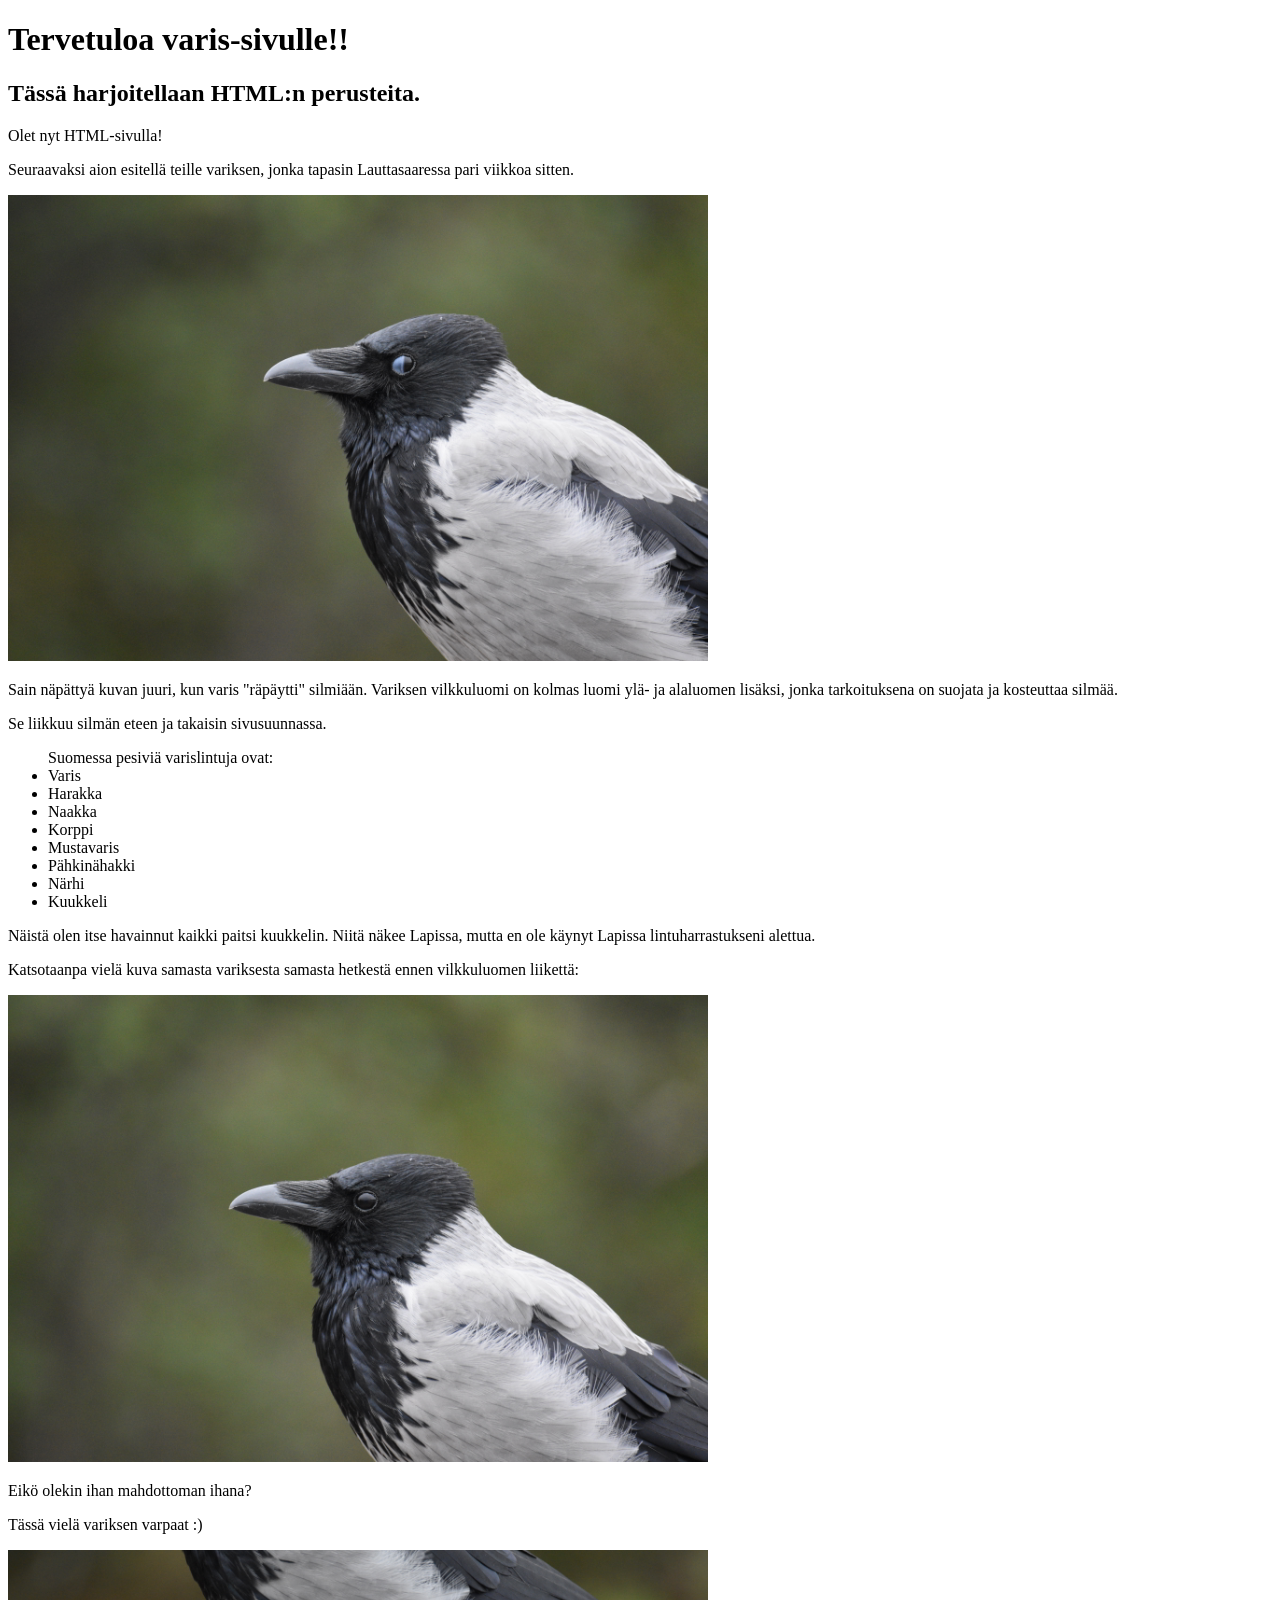
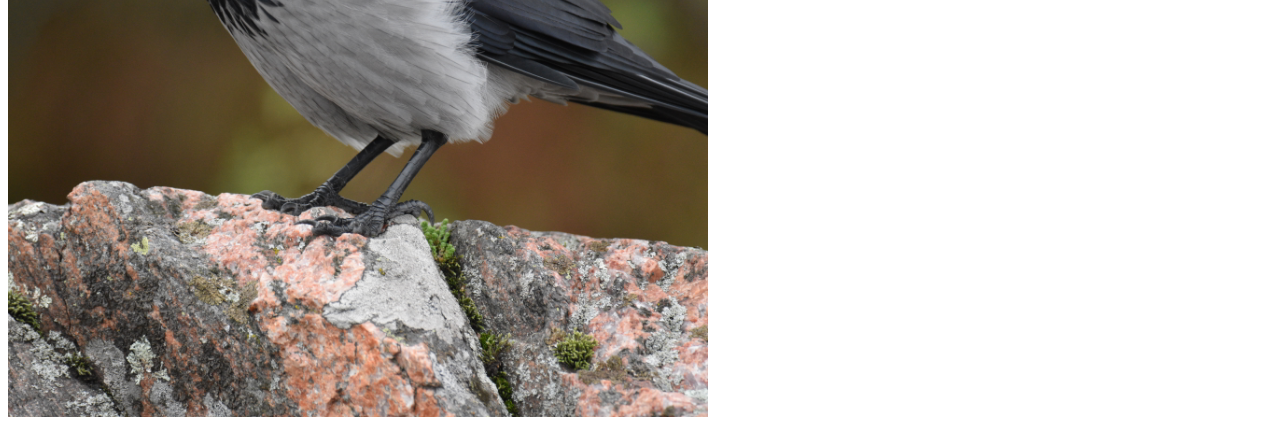
<file: Practice/index.html>
<!DOCTYPE html>
<html lang="en">
<head>
    <meta charset="UTF-8">
    <meta name="viewport" content="width=device-width, initial-scale=1.0">
    <title>HTML Intro</title>
</head>
<body>
    <h1>Tervetuloa varis-sivulle!!</h1>
    <h2>Tässä harjoitellaan HTML:n perusteita.</h2>
    <p>Olet nyt HTML-sivulla!</p>
    <p>Seuraavaksi aion esitellä teille variksen, jonka tapasin Lauttasaaressa pari viikkoa sitten.</p>
    <img src="DSC_8711.JPG"
        alt="Varis Lauttasaaressa" width="700">
    <p>Sain näpättyä kuvan juuri, kun varis "räpäytti" silmiään. Variksen vilkkuluomi on kolmas luomi ylä- ja alaluomen lisäksi, jonka tarkoituksena on suojata ja kosteuttaa silmää.</p>
    <p>Se liikkuu silmän eteen ja takaisin sivusuunnassa.</p>

    <ul> Suomessa pesiviä varislintuja ovat:
        <li>Varis</li>
        <li>Harakka</li>
        <li>Naakka</li>
        <li>Korppi</li>
        <li>Mustavaris</li>
        <li>Pähkinähakki</li>
        <li>Närhi</li>
        <li>Kuukkeli</li>
    </ul>
    <p>Näistä olen itse havainnut kaikki paitsi kuukkelin. Niitä näkee Lapissa, mutta en ole käynyt Lapissa lintuharrastukseni alettua.</p>
    <p> </p>
    <p>Katsotaanpa vielä kuva samasta variksesta samasta hetkestä ennen vilkkuluomen liikettä:</p>
    <img src="DSC_8702.JPG"
        alt="Varis Lauttasaaressa" width="700">
    <p>Eikö olekin ihan mahdottoman ihana?</p>
    <p> </p>
    <p>Tässä vielä variksen varpaat :)</p>
    <img src="DSC_8682.JPG"
        alt="Variksen varpaat" width="700">
</body>
</html>
</file>
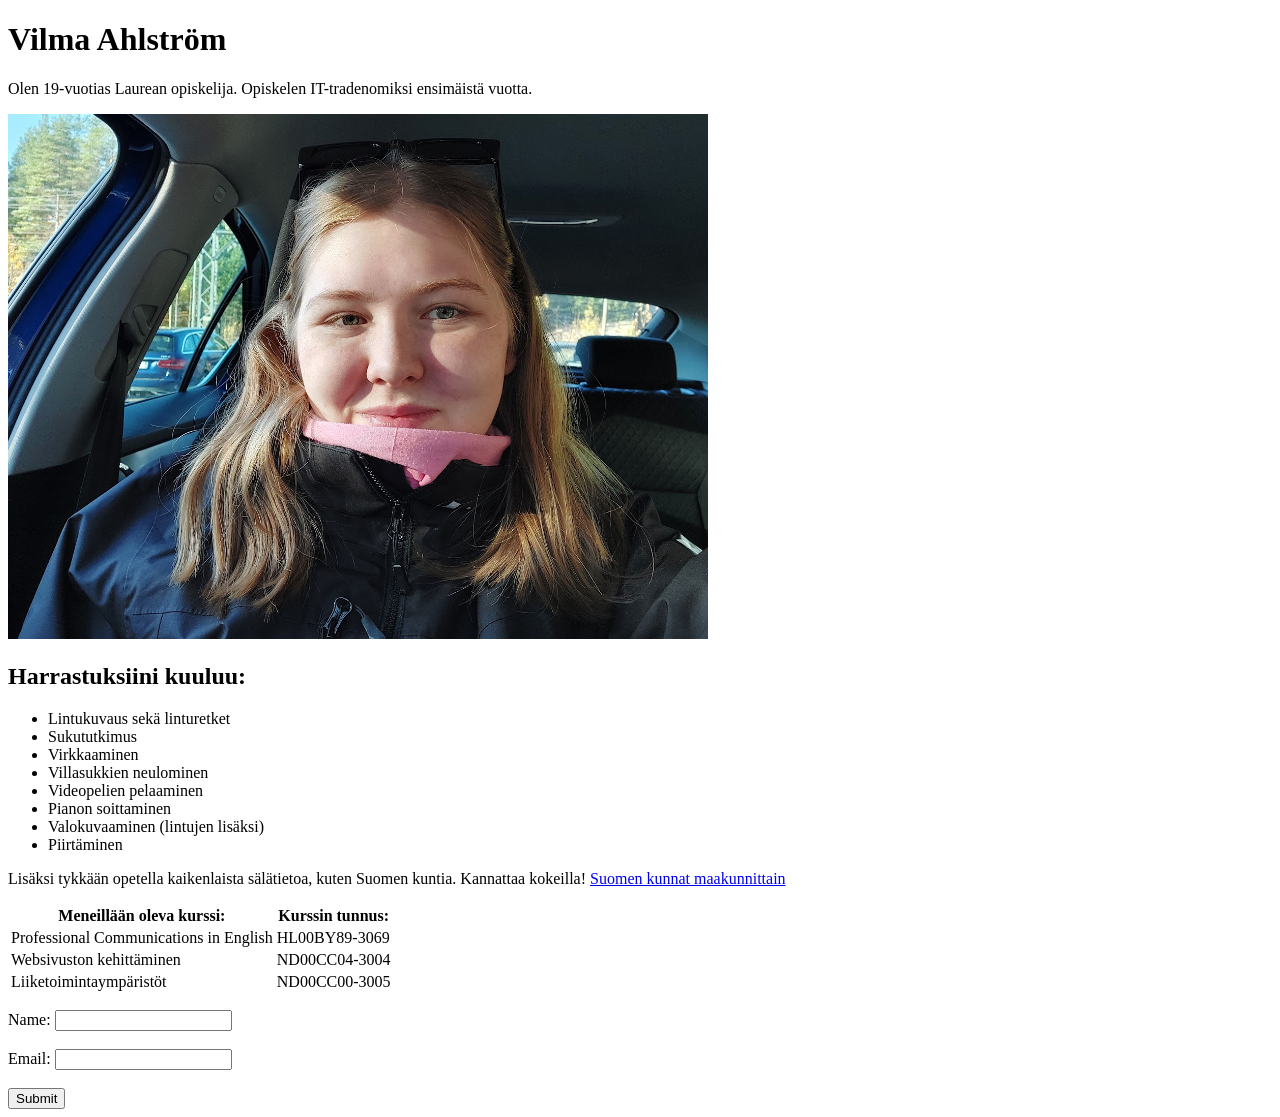
<file: WS_01/index.html>
<!DOCTYPE html>
<html lang="fi">
<head>
    <meta charset="UTF-8">
    <meta name="viewport" content="width=device-width, initial-scale=1.0">
    <title>Vilman HTML-sivu</title>
</head>
<body>
    <h1>Vilma Ahlström</h1>
    <p>Olen 19-vuotias Laurean opiskelija. Opiskelen IT-tradenomiksi ensimäistä vuotta.</p>
    <img src="20261019_112214.jpg"
        alt="Vilma Ahlströmin omakuva" width="700">
    <h2>Harrastuksiini kuuluu:</h2>
    <ul>
        <li>Lintukuvaus sekä linturetket</li>
        <li>Sukututkimus</li>
        <li>Virkkaaminen</li>
        <li>Villasukkien neulominen</li>
        <li>Videopelien pelaaminen</li>
        <li>Pianon soittaminen</li>
        <li>Valokuvaaminen (lintujen lisäksi)</li>
        <li>Piirtäminen</li>
    </ul>

    <p>
        Lisäksi tykkään opetella kaikenlaista sälätietoa, kuten Suomen kuntia. Kannattaa kokeilla!
        <a href="https://www.jetpunk.com/series/1293002/suomen-kunnat-maakunnittain">Suomen kunnat maakunnittain</a>
    </p>

    <p> </p>
    <table>
        <tr>
            <th>Meneillään oleva kurssi:</th>
            <th>Kurssin tunnus:</th>
        </tr>
        <tr>
            <td>Professional Communications in English</td>
            <td>HL00BY89-3069</td>
        </tr>
        <tr>
            <td>Websivuston kehittäminen</td>
            <td>ND00CC04-3004</td>
        </tr>
        <tr>
            <td>Liiketoimintaympäristöt</td>
            <td>ND00CC00-3005</td>
        </tr>
    </table>

    <p> </p>
    
    <form>
        <label for="name">Name:</label>
        <input type="text" id="name" name="name"><br><br>

        <label for="email">Email:</label>
        <input type="email" id="email" name="email"><br><br>

        <input type="submit" value="Submit">
    </form>
</body>
</html>
</file>
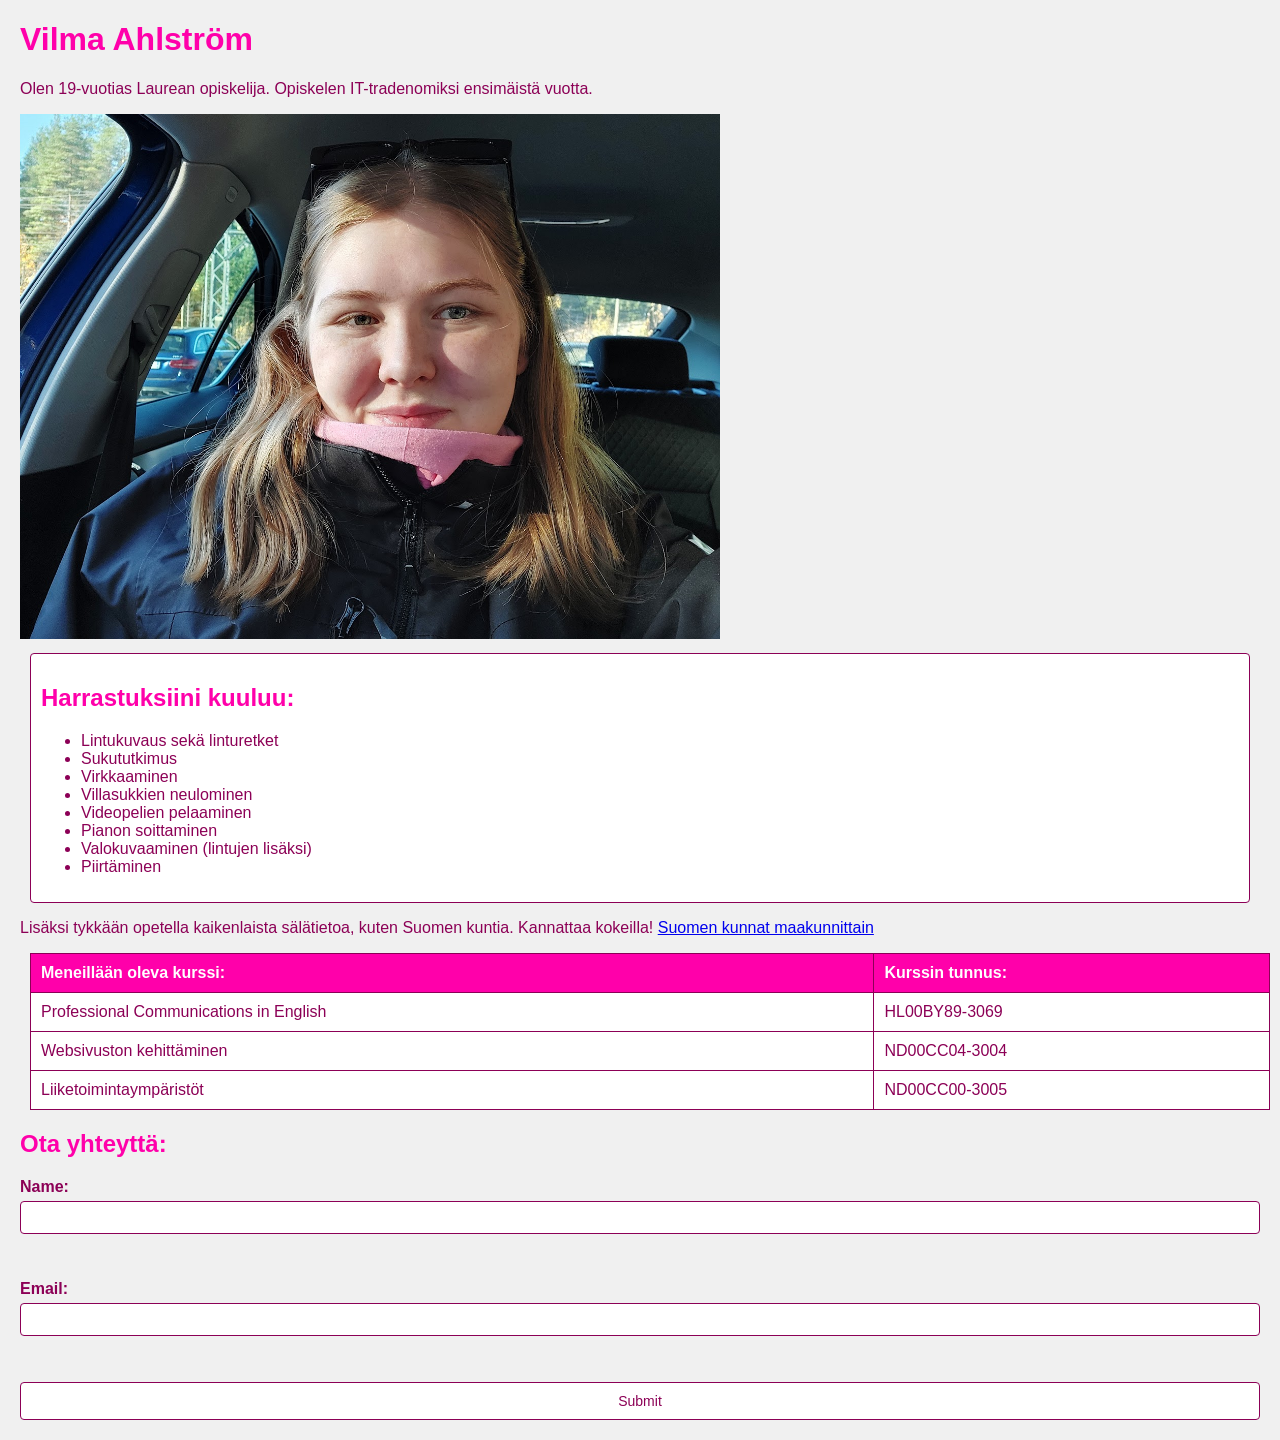
<file: WS_02/index.html>
<!DOCTYPE html>
<html lang="fi">
<head>
    <meta charset="UTF-8">
    <meta name="viewport" content="width=device-width, initial-scale=1.0">
    <title>Vilman HTML-sivu</title>
    <link rel="stylesheet" href="style.css">

    <style>
        h2 {
            color: #FF00AA;
        }
    </style>
</head>
<body>
    <h1 style="color: #FF00AA;">Vilma Ahlström</h1>
    <p>Olen 19-vuotias Laurean opiskelija. Opiskelen IT-tradenomiksi ensimäistä vuotta.</p>
    <img src="20261019_112214.jpg"
        alt="Vilma Ahlströmin omakuva" width="700">

    <div class="content-box">
        <h2>Harrastuksiini kuuluu:</h2>
        <ul>
            <li>Lintukuvaus sekä linturetket</li>
            <li>Sukututkimus</li>
            <li>Virkkaaminen</li>
            <li>Villasukkien neulominen</li>
            <li>Videopelien pelaaminen</li>
            <li>Pianon soittaminen</li>
            <li>Valokuvaaminen (lintujen lisäksi)</li>
            <li>Piirtäminen</li>
        </ul>
    </div>    


    <p>
        Lisäksi tykkään opetella kaikenlaista sälätietoa, kuten Suomen kuntia. Kannattaa kokeilla!
        <a href="https://www.jetpunk.com/series/1293002/suomen-kunnat-maakunnittain">Suomen kunnat maakunnittain</a>
    </p>

    <p> </p>
    <table>
        <tr>
            <th>Meneillään oleva kurssi:</th>
            <th>Kurssin tunnus:</th>
        </tr>
        <tr>
            <td>Professional Communications in English</td>
            <td>HL00BY89-3069</td>
        </tr>
        <tr>
            <td>Websivuston kehittäminen</td>
            <td>ND00CC04-3004</td>
        </tr>
        <tr>
            <td>Liiketoimintaympäristöt</td>
            <td>ND00CC00-3005</td>
        </tr>
    </table>

    <p> </p>
    <h2>Ota yhteyttä:</h2>
    <form>
        <label for="name">Name:</label>
        <input type="text" id="name" name="name"><br><br>

        <label for="email">Email:</label>
        <input type="email" id="email" name="email"><br><br>

        <input type="submit" value="Submit">
    </form>
</body>
</html>
</file>
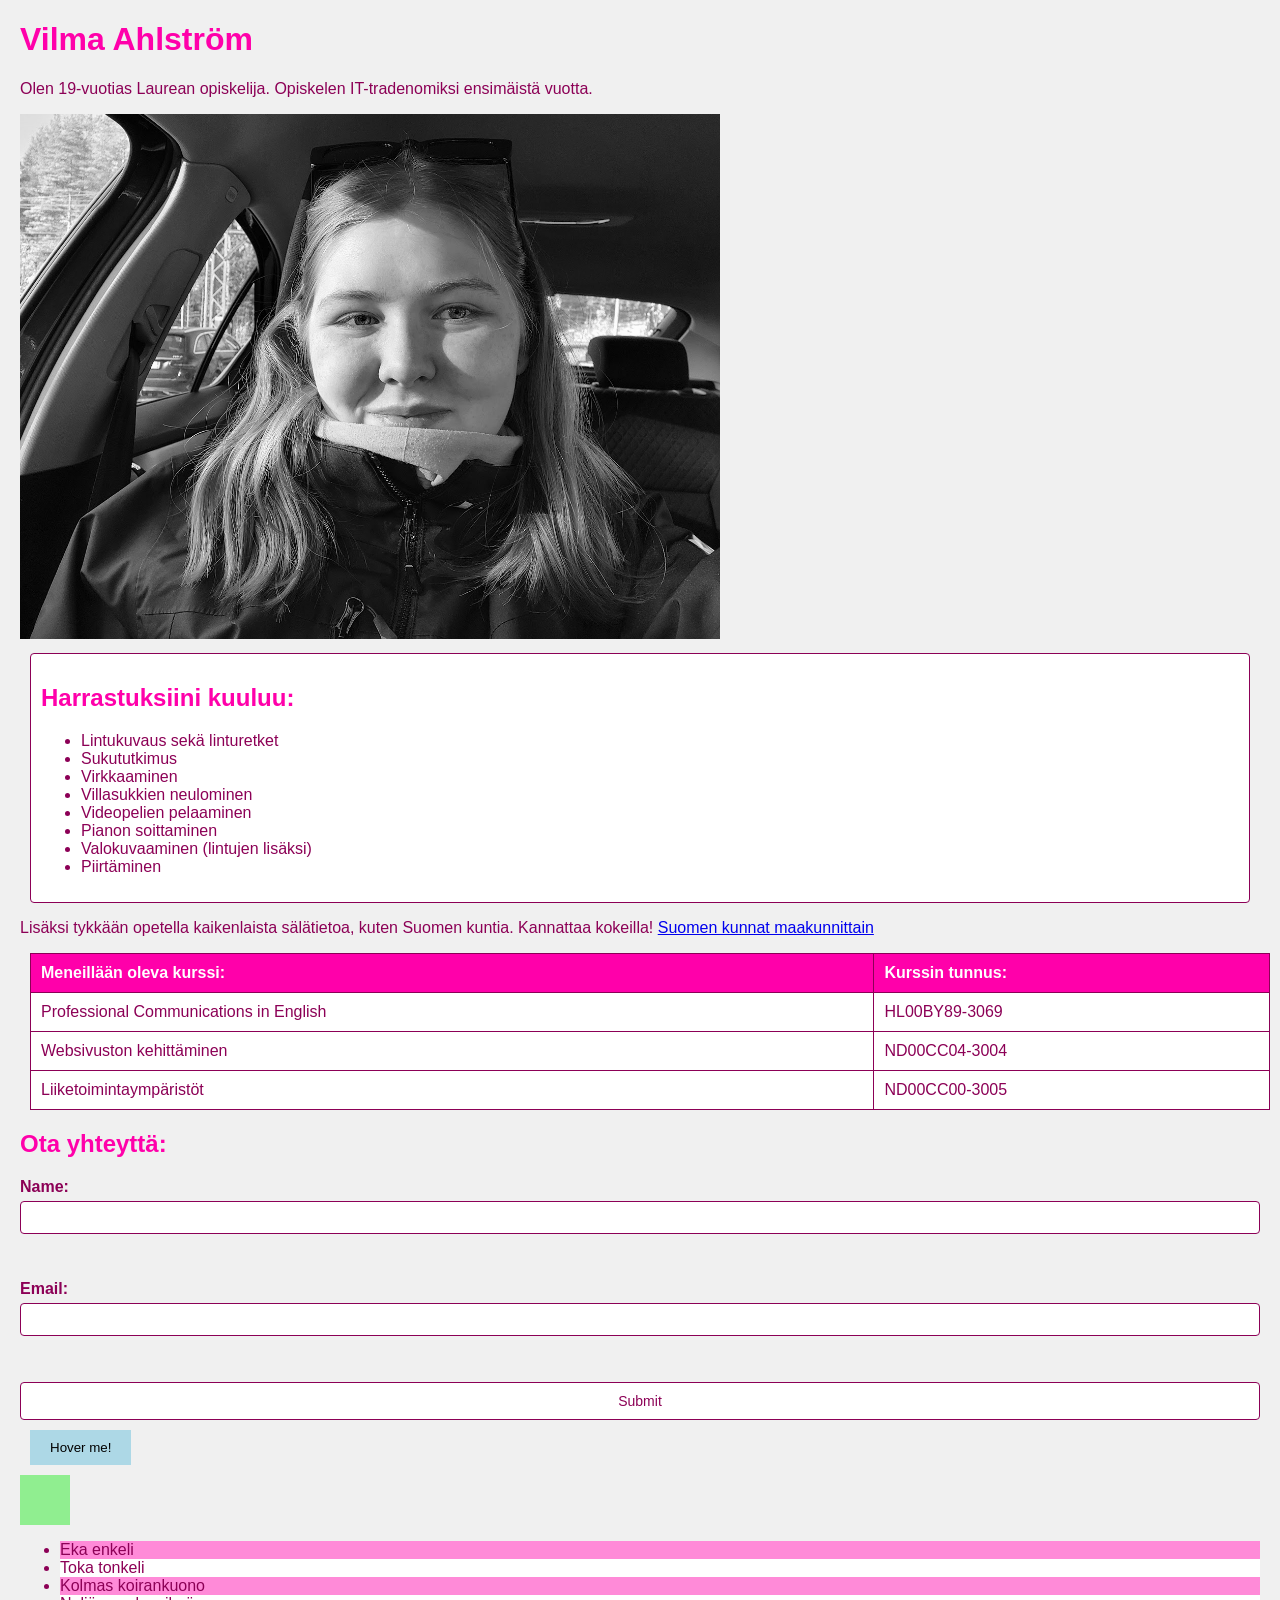
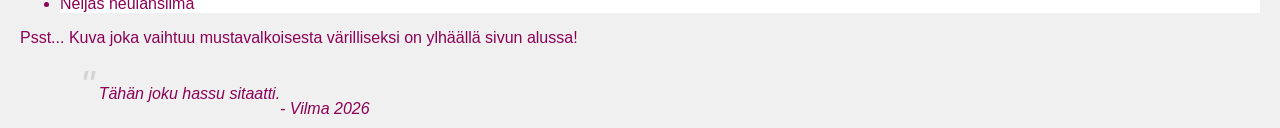
<file: WS_03/index.html>
<!DOCTYPE html>
<html lang="fi">
<head>
    <meta charset="UTF-8">
    <meta name="viewport" content="width=device-width, initial-scale=1.0">
    <title>Vilman HTML-sivu</title>
    <link rel="stylesheet" href="style.css">

    <style>
        h2 {
            color: #FF00AA;
        }
    </style>
</head>
<body>
    <h1 style="color: #FF00AA;">Vilma Ahlström</h1>
    <p>Olen 19-vuotias Laurean opiskelija. Opiskelen IT-tradenomiksi ensimäistä vuotta.</p>
    <img src="20261019_112214.jpg"
        alt="Vilma Ahlströmin omakuva" width="700"
        class="filter-image">

    <div class="content-box">
        <h2>Harrastuksiini kuuluu:</h2>
        <ul>
            <li>Lintukuvaus sekä linturetket</li>
            <li>Sukututkimus</li>
            <li>Virkkaaminen</li>
            <li>Villasukkien neulominen</li>
            <li>Videopelien pelaaminen</li>
            <li>Pianon soittaminen</li>
            <li>Valokuvaaminen (lintujen lisäksi)</li>
            <li>Piirtäminen</li>
        </ul>
    </div>    


    <p>
        Lisäksi tykkään opetella kaikenlaista sälätietoa, kuten Suomen kuntia. Kannattaa kokeilla!
        <a href="https://www.jetpunk.com/series/1293002/suomen-kunnat-maakunnittain">Suomen kunnat maakunnittain</a>
    </p>

    <p> </p>
    <table>
        <tr>
            <th>Meneillään oleva kurssi:</th>
            <th>Kurssin tunnus:</th>
        </tr>
        <tr>
            <td>Professional Communications in English</td>
            <td>HL00BY89-3069</td>
        </tr>
        <tr>
            <td>Websivuston kehittäminen</td>
            <td>ND00CC04-3004</td>
        </tr>
        <tr>
            <td>Liiketoimintaympäristöt</td>
            <td>ND00CC00-3005</td>
        </tr>
    </table>

    <p> </p>
    <h2>Ota yhteyttä:</h2>
    <form>
        <label for="name">Name:</label>
        <input type="text" id="name" name="name"><br><br>

        <label for="email">Email:</label>
        <input type="email" id="email" name="email"><br><br>

        <input type="submit" value="Submit">
    </form>



    <button class="transition-button">Hover me!</button>

    <div class="animation-box"></div>

    <ul class="pseudo-list">
        <li>Eka enkeli</li>
        <li>Toka tonkeli</li>
        <li>Kolmas koirankuono</li>
        <li>Neljäs neulansilmä</li>
    </ul>

    <p>Psst... Kuva joka vaihtuu mustavalkoisesta värilliseksi on ylhäällä sivun alussa!</p>

    <blockquote class="quote">
         Tähän joku hassu sitaatti.
    </blockquote>
</body>
</html>
</file>
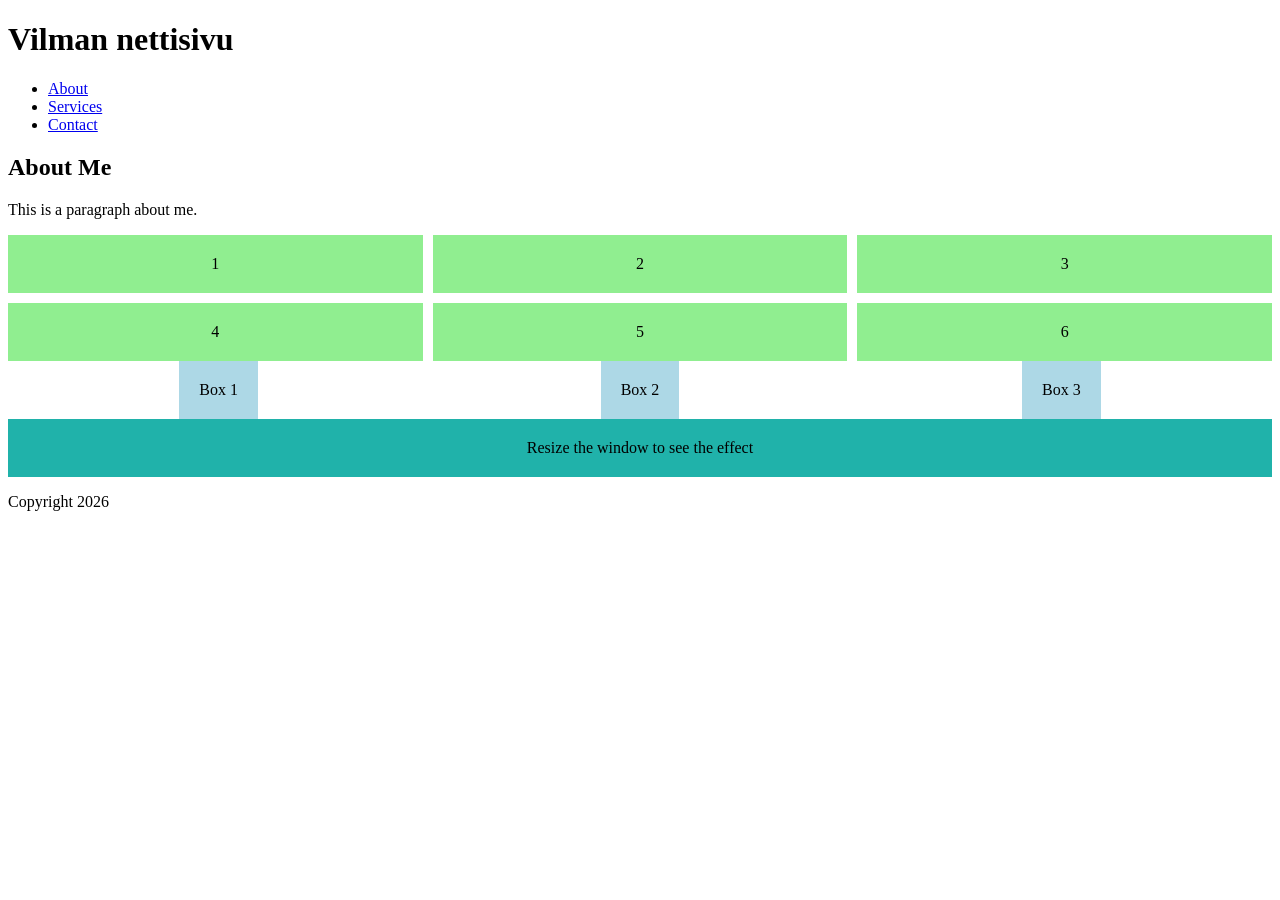
<file: WS_04/index.html>
<!DOCTYPE html>
<html lang="fi">
<head>
    <meta charset="UTF-8">
    <meta name="viewport" content="width=device-width, initial-scale=1.0">
    <title>Document</title>
    <link rel="stylesheet" href="style.css">
</head>
<body>
    <header>
        <h1>Vilman nettisivu</h1>
        <nav>
            <ul>
                <li><a href="#about">About</a></li>
                <li><a href="#services">Services</a></li>
                <li><a href="#contact">Contact</a></li>
            </ul>
        </nav>
    </header>

    <main>
        <section id="about">
            <h2>About Me</h2>
            <p>This is a paragraph about me.</p>
        </section>

        <div class="grid-container">
            <div class="grid-item">1</div>
            <div class="grid-item">2</div>
            <div class="grid-item">3</div>
            <div class="grid-item">4</div>
            <div class="grid-item">5</div>
            <div class="grid-item">6</div>
        </div>

        <div class="flex-container">
            <div class="box">Box 1</div>
            <div class="box">Box 2</div>
            <div class="box">Box 3</div>
        </div>

        <div class="responsive-box">Resize the window to see the effect</div>
    </main>

    <footer>
        <p>Copyright 2026</p>
    </footer>
    
</body>
</html>
</file>
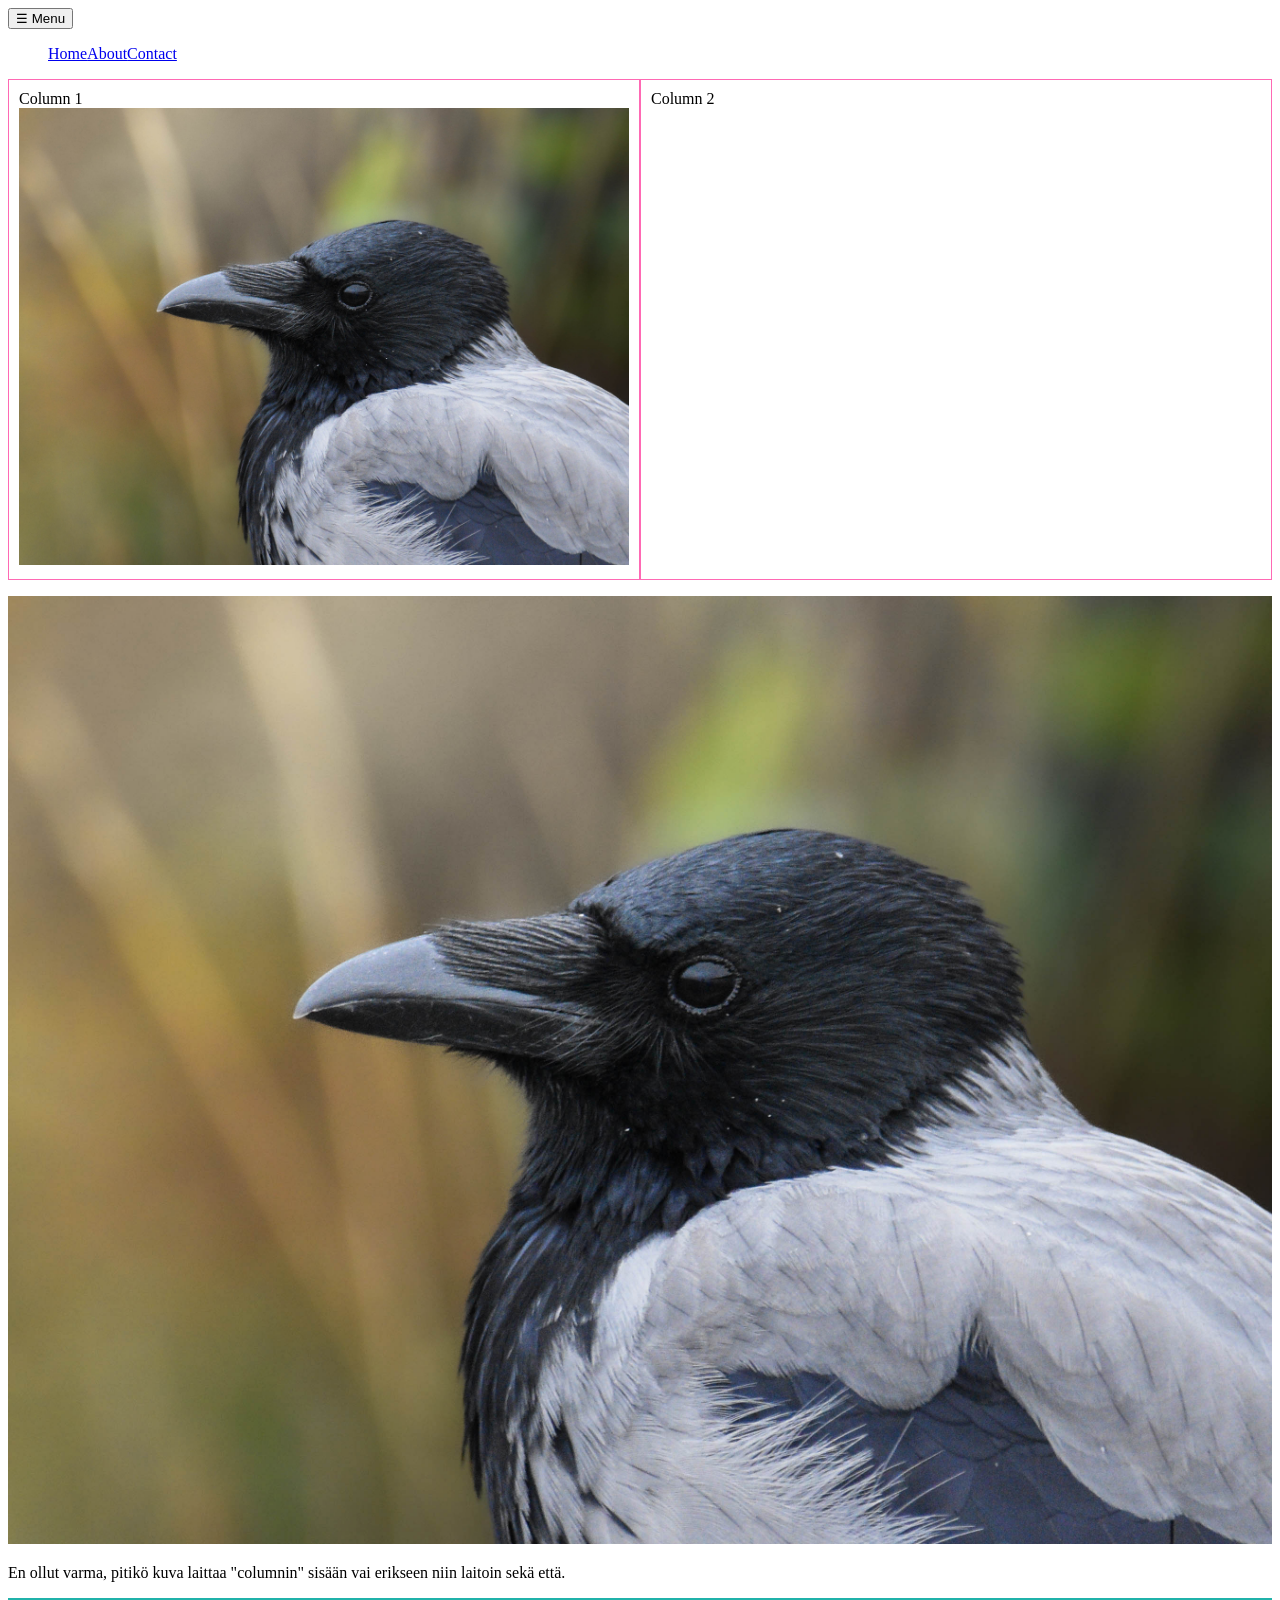
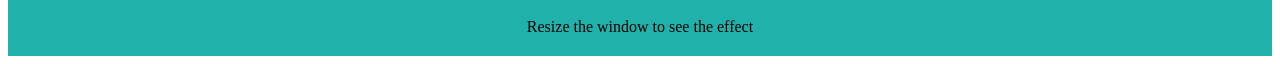
<file: WS_05/index.html>
<!DOCTYPE html>
<html lang="fi">
<head>
    <meta charset="UTF-8">
    <meta name="viewport" content="width=device-width, initial-scale=1.0">
    <title>Document</title>
    <link rel="stylesheet" href="style.css">
</head>
<body>

    <nav class="responsive-nav">
        <button class="menu-toggle">☰ Menu</button>
        <ul class="nav-list">
            <li><a href="#">Home</a></li>
            <li><a href="#">About</a></li>
            <li><a href="#">Contact</a></li>
        </ul>
    </nav>

    <div class="responsive-container">
        <div class="column">Column 1<img src="DSC_8611E.jpg" alt="Lähikuva variksesta" class="responsive-image"></div>
        <div class="column">Column 2</div>
    </div>

    <p></p>

    <img src="DSC_8611E.jpg" alt="Lähikuva variksesta" class="responsive-image">
    <p>En ollut varma, pitikö kuva laittaa "columnin" sisään vai erikseen niin laitoin sekä että.</p>

    <div class="media-query-box">Resize the window to see the effect</div>

</body>
</html>
</file>
<file: WS_02/style.css>
p {
    color:#8C0056;
}

body {
    background-color: #f0f0f0;
    color: #8C0056;
    font-size: 16px;
    font-family: Arial, Helvetica, sans-serif;
    margin: 20px;
}

h1 {
    font-size: 32px;
}

h2 {
    color: #8C0056;
}

.content-box {
    h2 {
        color: #FF00AA;
    }
    padding: 10px;
    margin: 10px;
    background-color: white;
    border: 1px solid #8C0056;
    border-radius: 4px;
}

table {
    width: 100%;
    border-collapse: collapse;
    margin: 10px;

}

th, td {
    padding: 10px;
    background-color: white;
    border: 1px solid #8C0056;
    text-align: left;
}

th {
    background-color: #FF00AA;
    color: white;
}

form {
    display: flex;
    flex-direction: column;
    gap: 5px;
}


label {
    font-weight: bold;
    color: #8C0056;

}

input[type="text"], input[type="email"] {
    padding: 8px;
    border: 1px solid #8C0056;
    border-radius: 4px;
}

input[type="submit"] {
    background-color: white;
    color: #8C0056;
    font-size: 14px;
    padding: 10px;
    border: 1px solid #8C0056;
    border-radius: 4px;
    cursor: pointer;
}

input[type="submit"]:hover {
    background-color: #FF00AA;
    color: white;
}
</file>
<file: WS_03/style.css>
p {
    color:#8C0056;
}

body {
    background-color: #f0f0f0;
    color: #8C0056;
    font-size: 16px;
    font-family: Arial, Helvetica, sans-serif;
    margin: 20px;
}

h1 {
    font-size: 32px;
}

h2 {
    color: #8C0056;
}

.content-box {
    h2 {
        color: #FF00AA;
    }
    padding: 10px;
    margin: 10px;
    background-color: white;
    border: 1px solid #8C0056;
    border-radius: 4px;
}

table {
    width: 100%;
    border-collapse: collapse;
    margin: 10px;

}

th, td {
    padding: 10px;
    background-color: white;
    border: 1px solid #8C0056;
    text-align: left;
}

th {
    background-color: #FF00AA;
    color: white;
}

form {
    display: flex;
    flex-direction: column;
    gap: 5px;
}


label {
    font-weight: bold;
    color: #8C0056;

}

input[type="text"], input[type="email"] {
    padding: 8px;
    border: 1px solid #8C0056;
    border-radius: 4px;
}

input[type="submit"] {
    background-color: white;
    color: #8C0056;
    font-size: 14px;
    padding: 10px;
    border: 1px solid #8C0056;
    border-radius: 4px;
    cursor: pointer;
}

input[type="submit"]:hover {
    background-color: #FF00AA;
    color: white;
}


/* Tästä eteenpäin WS_03 tyylit */


.transition-button {
    background-color: lightblue;
    padding: 10px 20px;
    margin: 10px;
    border: none;
    cursor: pointer;
    transition: background-color 0.3s ease;
}

.transition-button:hover {
    background-color: hotpink;
}

.animation-box {
    width: 50px;
    height: 50px;
    background-color: lightgreen;
    position: relative;
    animation: move 2s infinite alternate;
}

@keyframes move {
    from {
        left: 0;
    }
    to {
        left: 100px;
    }
}

.pseudo-list li:nth-child(odd) {
    background-color: #ff8ad8;
    
}

.pseudo-list li:nth-child(even) {
    background-color: white;
}

.filter-image {
    filter: grayscale(100%);
    transition: filter 0.3s ease;
}

.filter-image:hover {
    filter: grayscale(0%)
}

.quote {
    position: relative;
    padding-left: 20px;
    font-style:italic;
}

.quote::before {
    content: '"';
    font-size: 40px;
    position: relative;
    left: 0;
    top: 0;
    color: lightgray;
}

.quote::after {
    content: "- Vilma 2026";
    position: absolute;
    bottom: -20px;
    padding-bottom: 10px;
}
</file>
<file: WS_04/style.css>
.grid-container {
    display: grid;
    grid-template-columns: repeat(3, 1fr);
    grid-gap: 10px;
}

.grid-item {
    background-color: lightgreen;
    padding: 20px;
    text-align: center;
}

.flex-container {
    display: flex;
    justify-content: space-around;
    align-items: center;
}

.box {
    background-color: lightblue;
    padding: 20px;
    text-align: center;
}

.responsive-box {
    padding: 20px;
    text-align: center;
}

@media (max-width: 600px) {
    .responsive-box {
        background-color: lightcoral;
    }
}

@media (min-width: 601px) {
    .responsive-box {
        background-color: lightseagreen;
    }
}
</file>
<file: WS_05/style.css>
.responsive-container {
    display: flex;
    flex-wrap: wrap;
}

.column {
    flex: 1;
    padding: 10px;
    border: 1px solid hotpink;
}

.responsive-image {
    max-width: 100%;
    height: auto;
}

.media-query-box {
    padding: 20px;
    text-align: center;
}

.responsive-nav .nav-list{
    display: flex;
    list-style: none;
}

@media (max-width: 600px) {
    .column {
        flex: 100%;
    }

    .media-query-box {
        background-color: lightcoral;
    }

    .responsive-nav .nav-list {
        display: none;
    }

    .responsive-nav .menu-toggle {
        display: block;
    }
}

@media (min-width: 601px) {
    .media-query-box {
        background-color: lightseagreen;
    }
}
</file>
